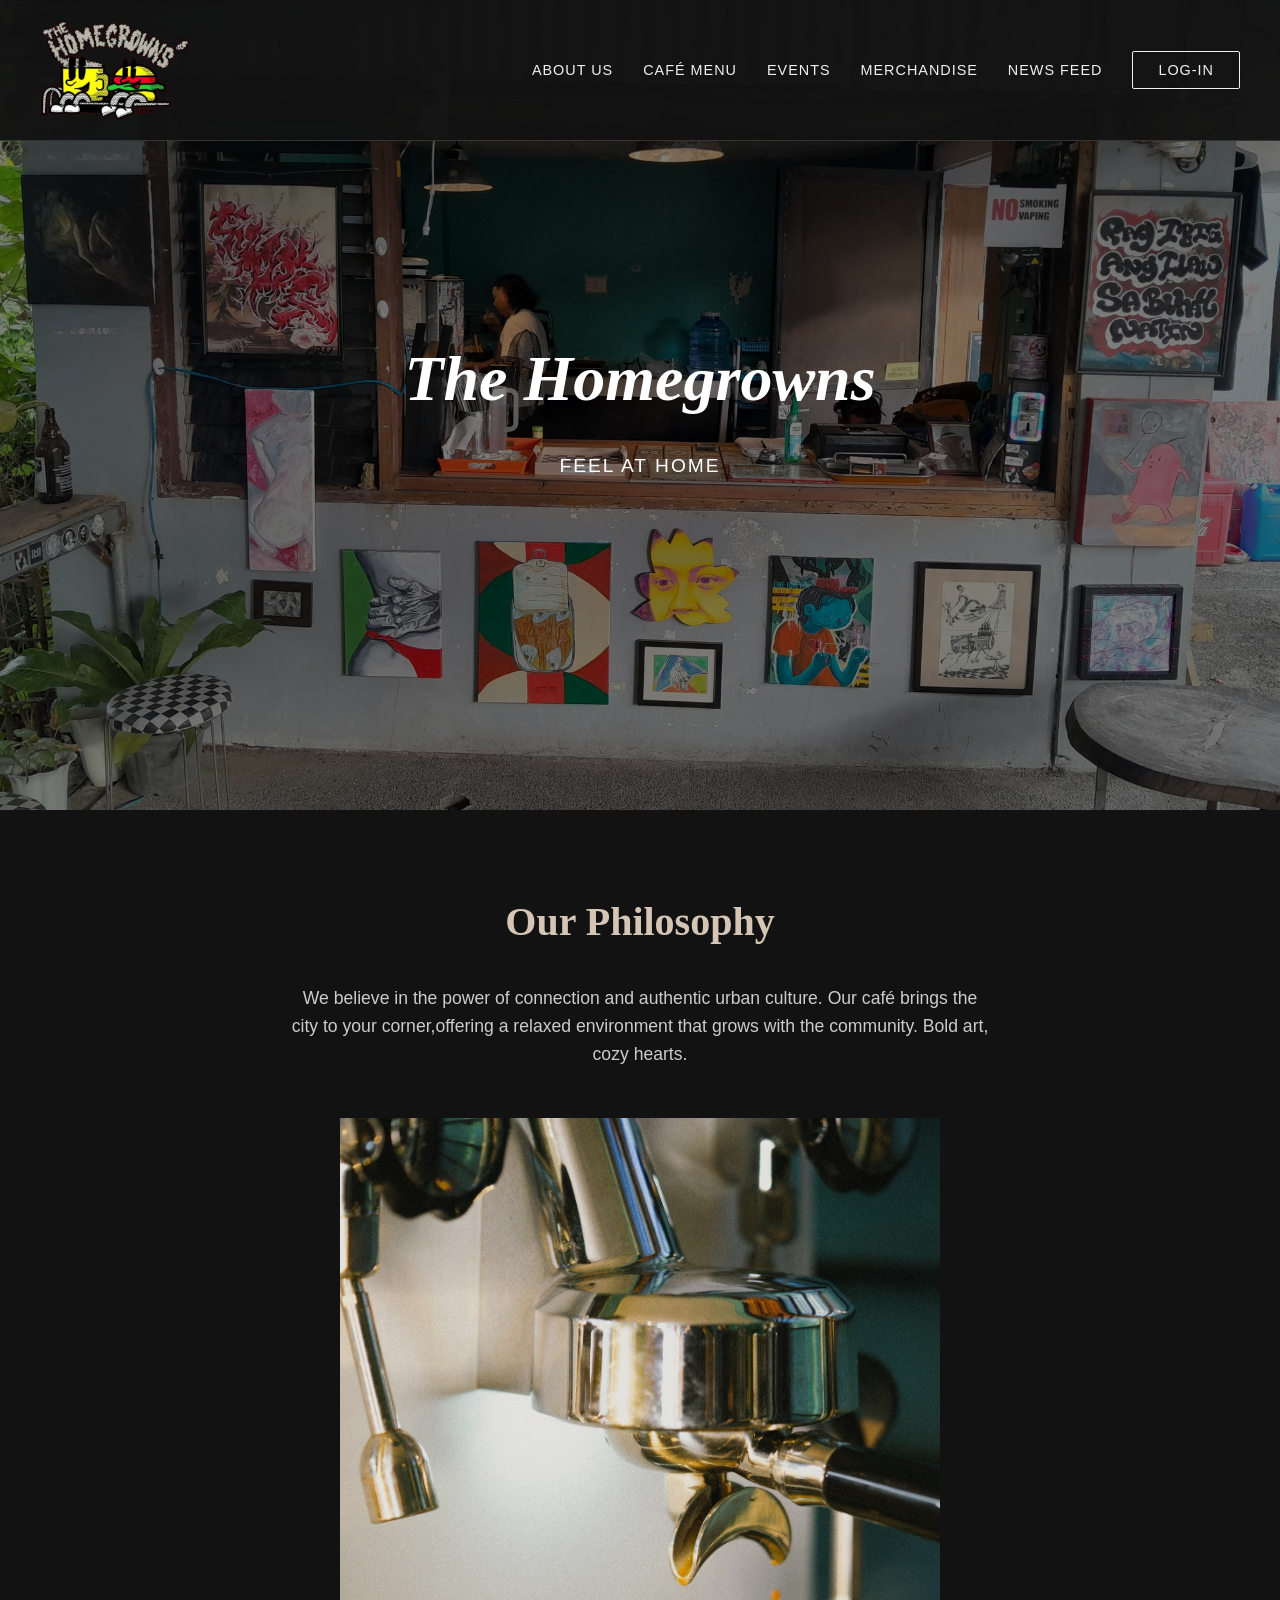
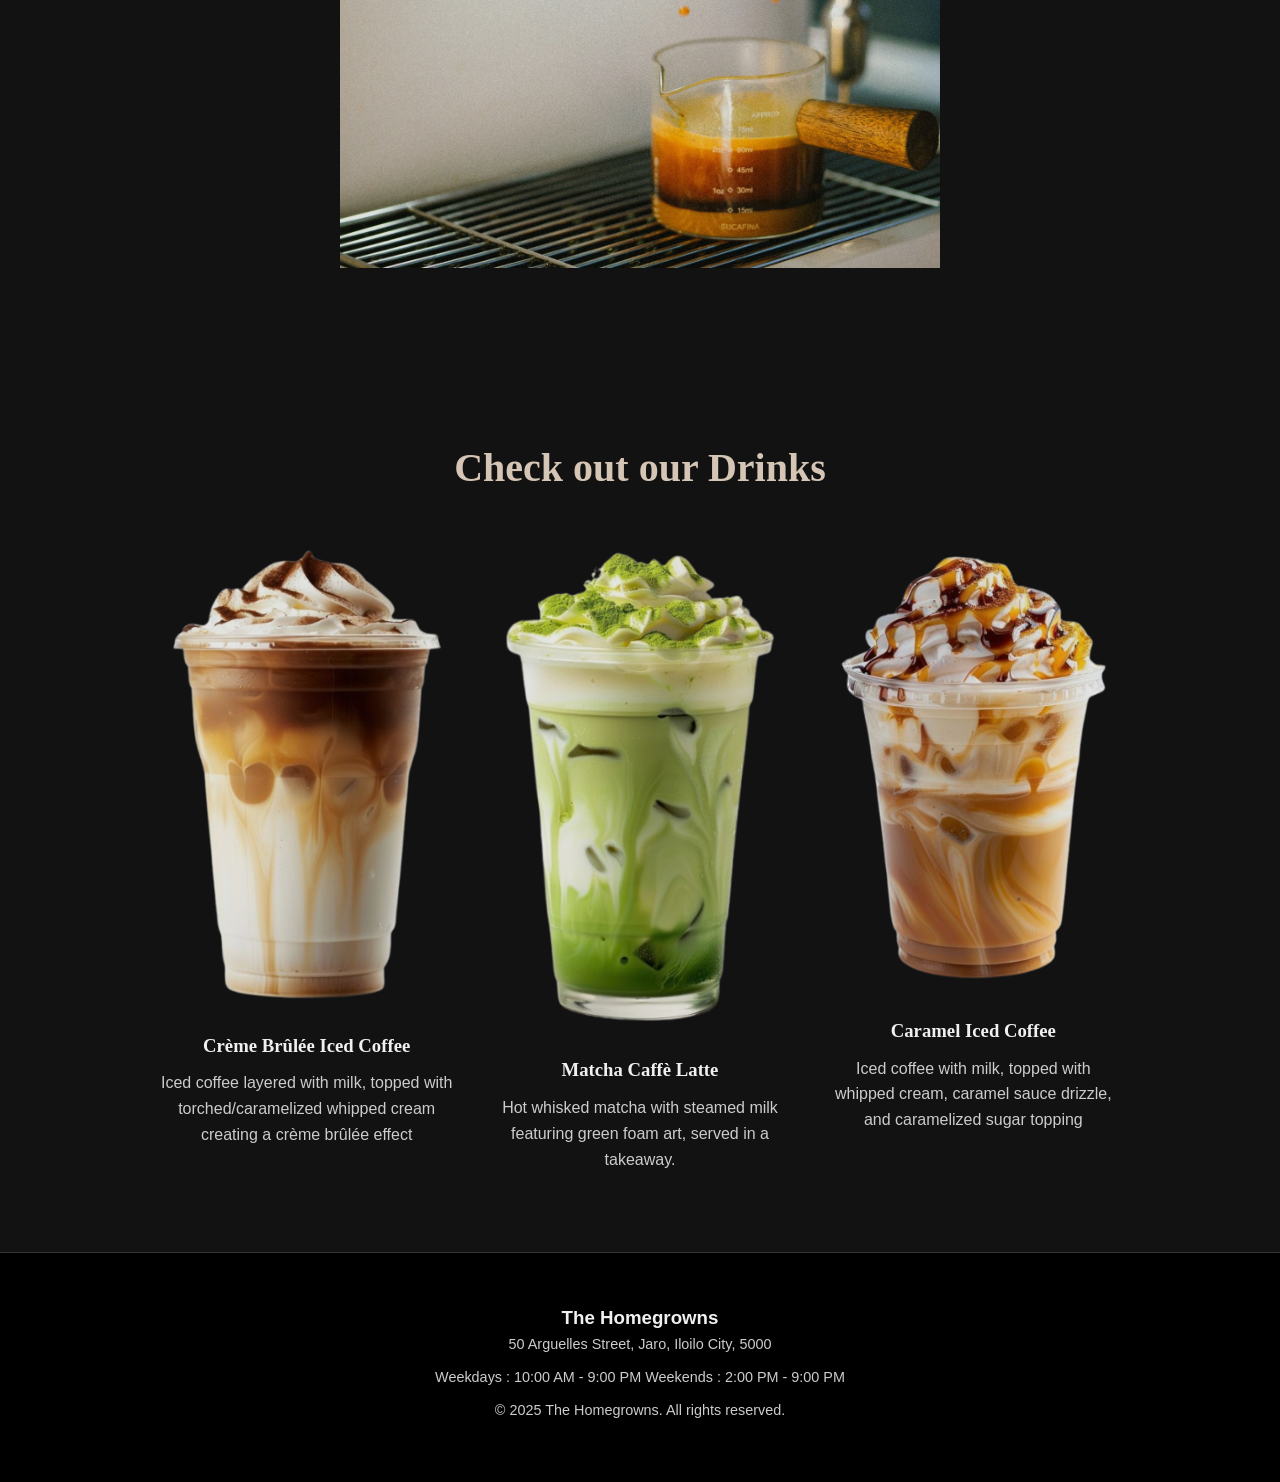
<file: index.html>
<!DOCTYPE html>
<html lang="en">
<head>
    <meta charset="UTF-8">
    <meta name="viewport" content="width=device-width, initial-scale=1.0">
    <title>Le Café Potager - Simplified</title>
    
    <link rel="preconnect" href="https://fonts.googleapis.com">
    <link rel="preconnect" href="https://fonts.gstatic.com" crossorigin>
    <link href="assets\images\Cooffeemaker.jpg" rel="stylesheet">
    
    <link rel="stylesheet" href="index.css">
</head>
<body>

    <header>
        <div class="logo">
        
            <img src="assets/images/Logo.png" alt="Le Café Potager Logo">
        </div>
        
        <nav>
            <ul id="nav-list">
                <li><a href="#about">About Us</a></li>
                <li><a href="#menu">Café Menu</a></li>
                <li><a href="event.html">Events</a></li>
                <li><a href="merchandise.html">Merchandise</a></li>
                <li><a href="#news">News Feed</a></li>
                <li><a href="login page\login.html" class="btn-account">Log-in</a></li>
            </ul>
        </nav>
    </header>

    <div class="hero" id="home">
        <div class="hero-content">
            <h1>The Homegrowns</h1>
            <p>Feel at home</p>
        </div>
    </div>

    <section id="about">
        <h2>Our Philosophy</h2>
        <p class="text-block">
            We believe in the power of connection and authentic urban culture. 
            Our café brings the city to your corner,offering a relaxed environment
            that grows with the community. Bold art, cozy hearts.
        </p>
        <img src="assets\images\Cooffeemaker.jpg" alt="Cafe Interior" class="about-image">
    </section>

    <section id="menu">
        <h2>Check out our Drinks</h2>
        <div class="menu-grid">
            <div class="menu-item">
                <img src="assets/images/coffee1.png" alt="Coffee1">
                <h3>Crème Brûlée Iced Coffee</h3>
                <p>Iced coffee layered with milk, topped with torched/caramelized whipped cream creating a crème brûlée effect</p>
            </div>
            <div class="menu-item">
                <img src="assets/images/coffee2.png" alt="Coffee2">
                <h3>Matcha Caffè Latte</h3>
                <p>Hot whisked matcha with steamed milk featuring green foam art, served in a takeaway.</p>
            </div>
            <div class="menu-item">
                <img src="assets\images\coffee4.png" alt="Coffe5">
                <h3>Caramel Iced Coffee</h3>
                <p>Iced coffee with milk, topped with whipped cream, caramel sauce drizzle, and caramelized sugar topping</p>
            </div>
        </div>
    </section>

    <footer id="contact">
        <div class="footer-info">
            <h3>The Homegrowns</h3>
            <p>50 Arguelles Street, Jaro, Iloilo City, 5000 </p>
            <p>Weekdays : 10:00 AM - 9:00 PM
Weekends : 2:00 PM - 9:00 PM</p>
            <p>&copy; 2025 The Homegrowns. All rights reserved.</p>
        </div>
    </footer>

    <script src="index.js"></script>
</body>
</html>
</file>
<file: index.css>
:root {
    --primary-color: #f0f0f0; 
    --accent-color: #d4c5b5; 
    --bg-color: #121212; 
    --header-bg: rgba(18, 18, 18, 0.95); 
    --font-heading: 'Playfair Display', serif;
    --font-body: 'Lato', sans-serif;
}

* {
    margin: 0;
    padding: 0;
    box-sizing: border-box;
}

body {
    font-family: var(--font-body);
    color: var(--primary-color);
    background-color: var(--bg-color);
    line-height: 1.6;
}

header {
    display: flex;
    justify-content: space-between;
    align-items: center;
    padding: 20px 40px;
    position: fixed;
    width: 100%;
    top: 0;
    background: var(--header-bg);
    z-index: 1000;
    border-bottom: 1px solid #333; 
}

.logo {
    font-family: var(--font-heading);
    font-weight: 600;
    letter-spacing: 1px;
    text-transform: uppercase;
    display: flex;
    align-items: center;
}

.logo img {
    max-height: 100px; 
    width: auto;
    display: block;
    
}

nav ul {
    display: flex;
    list-style: none;
    gap: 30px;
    align-items: center;
}

nav a {
    text-decoration: none;
    color: var(--primary-color);
    font-size: 0.9rem;
    text-transform: uppercase;
    letter-spacing: 1px;
    transition: color 0.3s;
}

nav a:hover {
    color: var(--accent-color);
}

.btn-account {
    background-color: transparent;
    color: var(--primary-color);
    border: 1px solid var(--primary-color);
    padding: 10px 25px;
    border-radius: 2px;
    transition: all 0.3s ease;
}

.btn-account:hover {
    background-color: var(--primary-color);
    color: black; 
}


.hero {
    height: 90vh;
    background-image: url('assets/images/realbg.jpg');
    background-size: cover;
    background-position: center;
    display: flex;
    justify-content: center;
    align-items: center;
    text-align: center;
    color: white;
    position: relative;
}

.hero::after {
    content: '';
    position: absolute;
    top: 0; left: 0; right: 0; bottom: 0;
    background: rgba(0,0,0,0.5); 
}

.hero-content {
    position: relative;
    z-index: 1;
}

.hero h1 {
    font-family: var(--font-heading);
    font-size: 4rem;
    font-style: italic;
    margin-bottom: 20px;
}

.hero p {
    font-size: 1.2rem;
    letter-spacing: 2px;
    text-transform: uppercase;
}

section {
    padding: 80px 20px;
    max-width: 1000px;
    margin: 0 auto;
    text-align: center;
}

h2 {
    font-family: var(--font-heading);
    font-size: 2.5rem;
    margin-bottom: 30px;
    color: var(--accent-color);
}

.text-block {
    font-size: 1.1rem;
    max-width: 700px;
    margin: 0 auto 50px auto;
    color: #cccccc;
}

.about-image {
    width: 100%;
    max-width: 600px;
    height: auto;
    opacity: 0.9;
}

.menu-grid {
    display: grid;
    grid-template-columns: repeat(auto-fit, minmax(100px, 1fr));
    gap: 40px;
    margin-top: 40px;
}

.menu-item img {
    width: 100%;
    height: auto;
    object-fit: cover;
    margin-bottom: 15px;
    opacity: 0.9;
}

.menu-item h3 {
    font-family: var(--font-heading);
    margin-bottom: 10px;
    color: var(--primary-color);
}

.menu-item p {
    color: #cccccc;
}

footer {
    background-color: #000000;
    padding: 50px 20px;
    text-align: center;
    border-top: 1px solid #333;
}

.footer-info p {
    margin-bottom: 10px;
    font-size: 0.9rem;
    color: #cccccc;
}

@media (max-width: 768px) {
    nav ul {
        display: none;
        flex-direction: column;
        position: absolute;
        top: 70px;
        left: 0;
        width: 100%;
        background: #121212;
        text-align: center;
        padding: 20px 0;
        border-bottom: 1px solid #333;
    }

    nav ul.active {
        display: flex;
    }

    .btn-account {
        display: inline-block;
        margin-top: 10px;
    }

    .mobile-menu-btn {
        display: block;
    }
    
    .hero h1 {
        font-size: 2.5rem;
    }
}
</file>
